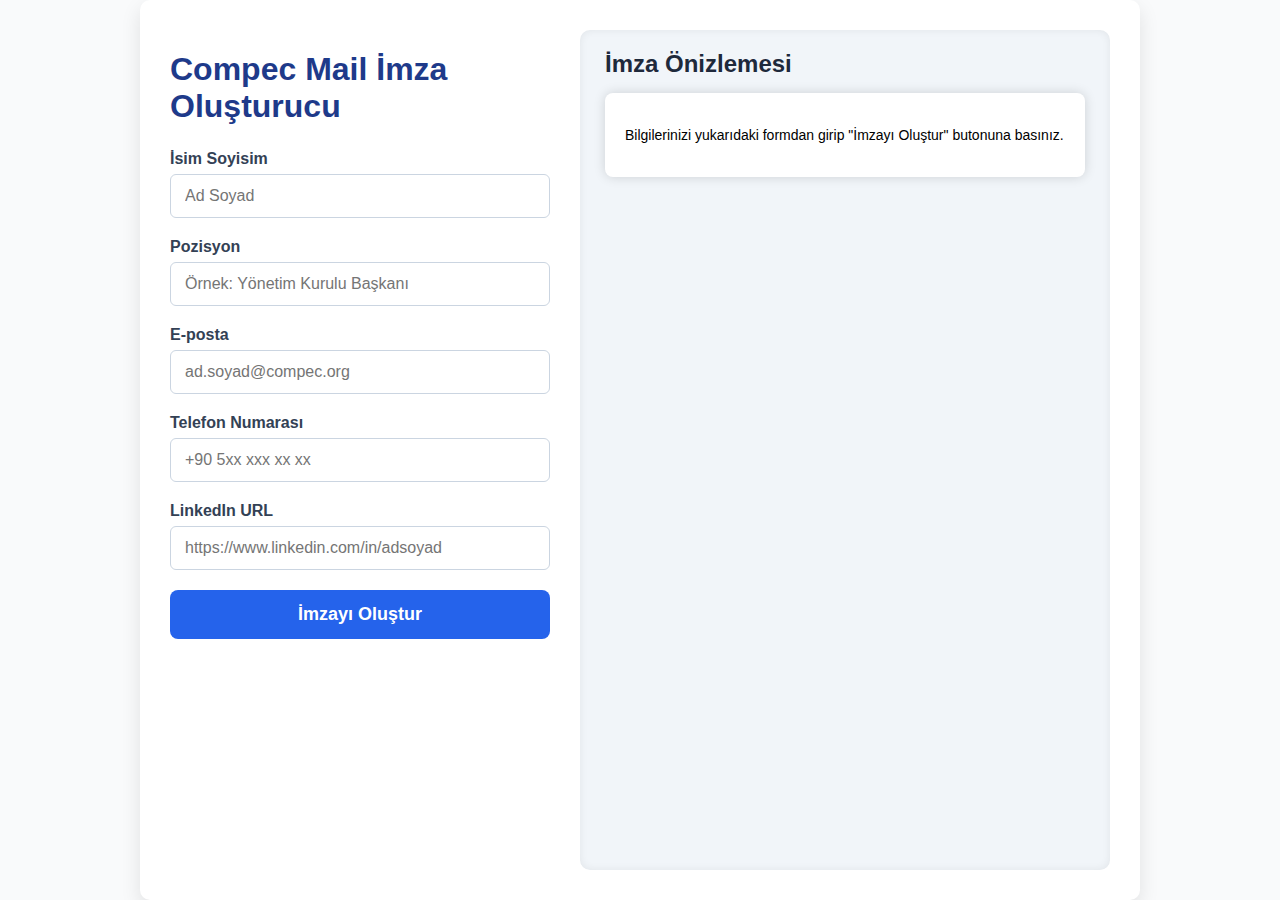
<file: index.html>
<!DOCTYPE html>
<html lang="tr">
<head>
<meta charset="UTF-8" />
<meta name="viewport" content="width=device-width, initial-scale=1" />
<title>Compec 25-26' İmza Oluşturucu</title>
<style>
  body {
    font-family: 'Segoe UI', Tahoma, Geneva, Verdana, sans-serif;
    margin: 0;
    background: #f9fafb;
    display: flex;
    justify-content: center;
    min-height: 100vh;
  }
  .container {
    max-width: 1000px;
    width: 100%;
    background: white;
    border-radius: 10px;
    box-shadow: 0 8px 20px rgb(0 0 0 / 0.1);
    display: flex;
    gap: 30px;
    padding: 30px;
    box-sizing: border-box;
    flex-wrap: nowrap;
  }
  form {
    flex: 1 1 350px;
    display: flex;
    flex-direction: column;
  }
  h1 {
    margin-bottom: 25px;
    color: #1e3a8a;
    font-weight: 700;
  }
  label {
    margin-bottom: 6px;
    font-weight: 600;
    color: #334155;
  }
  input[type=text], input[type=email], input[type=tel] {
    padding: 12px 14px;
    font-size: 16px;
    border-radius: 6px;
    border: 1.8px solid #cbd5e1;
    margin-bottom: 20px;
    transition: border-color 0.3s ease;
  }
  input[type=text]:focus, input[type=email]:focus, input[type=tel]:focus {
    outline: none;
    border-color: #2563eb;
    box-shadow: 0 0 6px rgb(37 99 235 / 0.4);
  }
  button[type=submit] {
    background-color: #2563eb;
    color: white;
    border: none;
    padding: 14px;
    font-size: 18px;
    border-radius: 8px;
    cursor: pointer;
    font-weight: 600;
    transition: background-color 0.25s ease;
  }
  button[type=submit]:hover {
    background-color: #1e40af;
  }
  .preview-container {
    flex: 1 1 500px;
    background: #f1f5f9;
    border-radius: 10px;
    padding: 20px 25px;
    padding-top: 0;
    box-sizing: border-box;
    box-shadow: inset 0 0 8px rgb(0 0 0 / 0.07);
    min-width: 320px;
  }
  h2 {
    font-weight: 700;
    margin-bottom: 15px;
    color: #1e293b;
  }
  #signaturePreview {
    background: white;
    padding: 20px;
    border-radius: 8px;
    box-shadow: 0 0 12px rgb(0 0 0 / 0.15);
    font-size: 14px;
    overflow: auto;
    scrollbar-width: none;
    -ms-overflow-style: none;
  }

  #signaturePreview::-webkit-scrollbar {
    display: none;
  }

  .save-btn {
    margin-top: 20px;
    background-color: #16a34a;
    border: none;
    color: white;
    padding: 14px 20px;
    border-radius: 8px;
    cursor: pointer;
    font-size: 16px;
    font-weight: 700;
    display: none;
    transition: background-color 0.25s ease;
    width: 100%;
  }
  .save-btn:hover {
    background-color: #15803d;
  }
  @media (max-width: 768px) {
    .container {
      flex-direction: column;
      padding: 20px;
    }
    .preview-container, form {
      flex: 1 1 100%;
      min-width: auto;
    }
    .save-btn {
      width: 100%;
    }
  }
  .sh-src a {
    text-decoration: none !important;
  }
  .sh-src {
    margin: 0;
    border-collapse: collapse;
    font-family: Arial, sans-serif;
    font-size: 13px;
    color: #000;
  }
  .sh-src td {
    vertical-align: top;
    padding: 0 8px 0 0;
  }
  .sh-src .separator {
    border-right: 2px solid #336699;
    padding-right: 15px;
    margin-right: 15px;
  }
  .sh-src p {
    margin: 1px 0;
  }
  .sh-src .name {
    font-weight: 700;
    color: #000;
    white-space: nowrap;
  }
  .sh-src .title {
    color: #888888;
    white-space: nowrap;
  }
  .sh-src .company {
    color: #888888;
    white-space: nowrap;
  }
  .sh-src .contact td {
    padding: 1px 5px 1px 0;
    vertical-align: middle;
  }
  .sh-src .contact a {
    color: #888888 !important;
    font-size: 13px;
    line-height: 17px;
    white-space: nowrap;
  }
  .sh-src .contact a.website {
    color: #007bff !important;
    font-weight: 700;
  }
  .sh-src .footer {
    text-align: center;
    background-color: #336699;
    padding: 10px;
  }
</style>
</head>
<body>
<div class="container">
  <form id="signatureForm" novalidate>
    <h1>Compec Mail İmza Oluşturucu</h1>
    <label for="name">İsim Soyisim</label>
    <input type="text" id="name" name="name" placeholder="Ad Soyad" required />
    <label for="title">Pozisyon</label>
    <input type="text" id="title" name="title" placeholder="Örnek: Yönetim Kurulu Başkanı" required />
    <label for="email">E-posta</label>
    <input type="email" id="email" name="email" placeholder="ad.soyad@compec.org" required />
    <label for="phone">Telefon Numarası</label>
    <input type="tel" id="phone" name="phone" placeholder="+90 5xx xxx xx xx" required />
    <label for="linkedin">LinkedIn URL</label>
    <input type="text" id="linkedin" name="linkedin" placeholder="https://www.linkedin.com/in/adsoyad" required />
    <button type="submit">İmzayı Oluştur</button>
  </form>
  <div class="preview-container">
    <h2>İmza Önizlemesi</h2>
    <div id="signaturePreview">
      <p>Bilgilerinizi yukarıdaki formdan girip "İmzayı Oluştur" butonuna basınız.</p>
    </div>
    <button class="save-btn" id="saveSignature">İmzayı Kaydet</button>
    <p id="imageDownloadNotice" style="display:none; margin-top: 12px; font-size: 14px; color: #475569;">
      İmza çalışmıyor mu? <a href="#" id="downloadAsImage" style="color:#2563eb; font-weight:600; text-decoration:none;">Resim olarak indir</a>
    </p>
  </div>
</div>
<script>
  const form = document.getElementById('signatureForm');
  const preview = document.getElementById('signaturePreview');
  const saveBtn = document.getElementById('saveSignature');
  const fixedCompany = 'COMPEC';
  const fixedWebsite = 'https://www.compec.org';

  function formatPhoneNumber(input) {
    const digits = input.replace(/\D/g, '');
    let phone = digits;
    if (phone.startsWith('90')) phone = phone.slice(2);
    else if (phone.startsWith('0')) phone = phone.slice(1);
    phone = phone.slice(0, 10);
    if (phone.length < 10) return input;
    return `+90 ${phone[0]}${phone[1]}${phone[2]} ${phone[3]}${phone[4]}${phone[5]} ${phone[6]}${phone[7]} ${phone[8]}${phone[9]}`;
  }

  form.addEventListener('submit', function(e) {
    e.preventDefault();
    if (!form.reportValidity()) return;
    name = form.name.value.trim();
    const title = form.title.value.trim();
    const email = form.email.value.trim();
    const phoneInput = form.phone.value.trim();
    const linkedinInput = form.linkedin.value.trim();
    const linkedinMatch = linkedinInput.match(/linkedin\.com\/in\/([^\/\?\s]+)/i);
    const linkedinUser = linkedinMatch ? linkedinMatch[1] : linkedinInput;
    const websiteDisplay = fixedWebsite.replace(/^https?:\/\/(www\.)?/, '');
    const formattedPhone = formatPhoneNumber(phoneInput);
    const digits = phoneInput.replace(/\D/g, '');
    let waNumber = digits;
    if (!digits.startsWith('90')) waNumber = '90' + digits;
    const signatureHTML = `
<table class="sh-src" cellpadding="0" cellspacing="0" border="0">
  <tr>
    <td class="separator" style="padding: 10px;line-height: 1.4;">
      <p class="name">${name}</p>
      <p class="title">${title}</p>
      <p class="company">${fixedCompany}</p>
    </td>
    <td style="padding: 10px;">
      <table class="contact" cellpadding="0" cellspacing="0" border="0">
        <tr>
          <td>
            <img src="https://signaturehound.com/api/v1/png/email/default/007bff.png" width="18" height="18" alt="Email" style="display:block; border:0;">
          </td>
          <td>
            <a href="mailto:${email}" target="_blank">${email}</a>
          </td>
        </tr>
        <tr>
          <td>
            <img src="https://signaturehound.com/api/v1/png/mobile/default/007bff.png" width="18" height="18" alt="Whatsapp" style="display:block; border:0;">
          </td>
          <td>
            <a href="https://wa.me/${waNumber}" target="_blank">${formattedPhone}</a>
          </td>
        </tr>
        <tr>
          <td>
            <img src="https://signaturehound.com/api/v1/png/website/default/007bff.png" width="18" height="18" alt="Website" style="display:block; border:0;">
          </td>
          <td>
            <a href="${fixedWebsite}" target="_blank" class="website">${websiteDisplay}</a>
          </td>
        </tr>
        <tr>
          <td>
            <img src="https://signaturehound.com/api/v1/png/linkedin/default/007bff.png" width="18" height="18" alt="LinkedIn" style="display:block; border:0;">
          </td>
          <td>
            <a href="https://www.linkedin.com/in/${linkedinUser}" target="_blank" class="website">${linkedinUser}</a>
          </td>
        </tr>
      </table>
    </td>
  </tr>
  <tr>
    <td colspan="2" class="footer">
      <img src="https://firebasestorage.googleapis.com/v0/b/compec-imza-storage.appspot.com/o/comp.png?alt=media&token=c3c5c3ed-af05-4d01-a929-ed533fca736f" height="75" alt="COMPEC Logo" style="display:block; margin: 0 auto 5px;">
    </td>
  </tr>
</table>
    `;
    preview.innerHTML = signatureHTML;
    saveBtn.style.display = 'block';
  });

  saveBtn.addEventListener('click', () => {
    const htmlContent = preview.innerHTML;
    const imageDownloadNotice = document.getElementById('imageDownloadNotice');
    imageDownloadNotice.style.display = 'block';
    const signatureStyle = `
      <style>
        .sh-src a {
          text-decoration: none !important;
        }
        .sh-src {
          margin: 0;
          border-collapse: collapse;
          font-family: Arial, sans-serif;
          font-size: 13px;
          color: #000;
        }
        .sh-src td {
          vertical-align: top;
          padding: 0 8px 0 0;
        }
        .sh-src .separator {
          border-right: 2px solid #336699;
          padding-right: 15px;
          margin-right: 15px;
        }
        .sh-src p {
          margin: 1px 0;
        }
        .sh-src .name {
          font-weight: 700;
          color: #000;
          white-space: nowrap;
        }
        .sh-src .title {
          color: #888888;
          white-space: nowrap;
        }
        .sh-src .company {
          color: #888888;
          white-space: nowrap;
        }
        .sh-src .contact td {
          padding: 1px 5px 1px 0;
          vertical-align: middle;
        }
        .sh-src .contact a {
          color: #888888 !important;
          font-size: 13px;
          line-height: 17px;
          white-space: nowrap;
        }
        .sh-src .contact a.website {
          color: #007bff !important;
          font-weight: 700;
        }
        .sh-src .footer {
          text-align: center;
          background-color: #336699;
          padding: 10px;
        }
      </style>
    `;
    const fullHtml = `
      <!DOCTYPE html>
      <html lang="tr">
      <head>
        <meta charset="UTF-8" />
        <title>${name} @ COMPEC</title>
        ${signatureStyle}
      </head>
      <body>
        ${htmlContent}
      </body>
      </html>
    `;
    const blob = new Blob([fullHtml], { type: 'text/html' });
    const url = URL.createObjectURL(blob);
    const a = document.createElement('a');
    a.href = url;
    a.download = 'compec-imza.html';
    document.body.appendChild(a);
    a.click();
    a.remove();
    URL.revokeObjectURL(url);
  });

  const downloadAsImage = document.getElementById('downloadAsImage');
  const PICTIFY_ACCESS_TOKEN = 'ad5d0beed826e47271b8af0f9d564b900a9825921c1154dcee88918ac0176d66';

  downloadAsImage.addEventListener('click', async (e) => {
    e.preventDefault();
    const htmlContent = preview.innerHTML;
    const signatureStyle = `
      <style>
        .sh-src a {
          text-decoration: none !important;
        }
        .sh-src {
          margin: 0;
          border-collapse: collapse;
          font-family: Arial, sans-serif;
          font-size: 13px;
          color: #000;
        }
        .sh-src td {
          vertical-align: top;
          padding: 0 8px 0 0;
        }
        .sh-src .separator {
          border-right: 2px solid #336699;
          padding-right: 15px;
          margin-right: 15px;
        }
        .sh-src p {
          margin: 1px 0;
        }
        .sh-src .name {
          font-weight: 700;
          color: #000;
          white-space: nowrap;
        }
        .sh-src .title {
          color: #888888;
          white-space: nowrap;
        }
        .sh-src .company {
          color: #888888;
          white-space: nowrap;
        }
        .sh-src .contact td {
          padding: 1px 5px 1px 0;
          vertical-align: middle;
        }
        .sh-src .contact a {
          color: #888888 !important;
          font-size: 13px;
          line-height: 17px;
          white-space: nowrap;
        }
        .sh-src .contact a.website {
          color: #007bff !important;
          font-weight: 700;
        }
        .sh-src .footer {
          text-align: center;
          background-color: #336699;
          padding: 10px;
        }
      </style>
    `;
    const fullHtml = `
      <!DOCTYPE html>
      <html lang="tr">
      <head>
        <meta charset="UTF-8" />
        ${signatureStyle}
      </head>
      <body>
        ${htmlContent}
      </body>
      </html>
    `;
    try {
      const response = await fetch('https://api.pictify.io/image', {
        method: 'POST',
        headers: {
          'Authorization': `Bearer ${PICTIFY_ACCESS_TOKEN}`,
          'Content-Type': 'application/json'
        },
        body: JSON.stringify({ html: fullHtml })
      });
      if (!response.ok) {
        const errorData = await response.json();
        throw new Error(errorData.message || 'Resim oluşturulamadı.');
      }
      const data = await response.json();
      const imageUrl = data.url;
      const a = document.createElement('a');
      a.href = imageUrl;
      a.target = '_blank';
      a.download = 'compec-imza.png';
      document.body.appendChild(a);
      a.click();
      a.remove();
    } catch (error) {
      alert('Resim olarak indirilemedi: ' + error.message);
      console.error(error);
    }
  });
</script>
</body>
</html>
</file>
